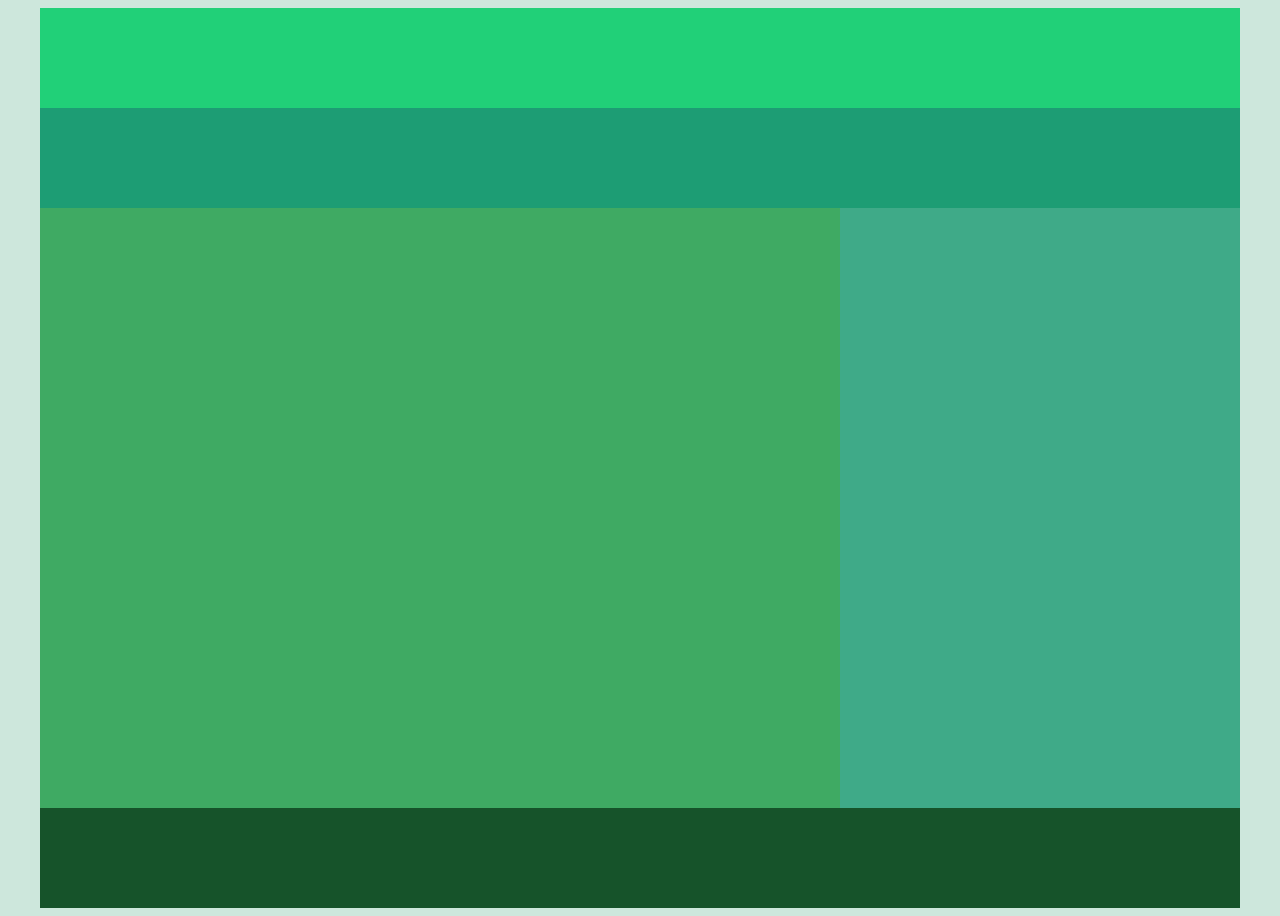
<file: 03-web_layout/index01.html>
<!DOCTYPE html>
<html lang="ko">
<head>
    <meta charset="UTF-8">
    <meta name="viewport" content="width=device-width, initial-scale=1.0">
    <title>Document</title>
    <style>
        body {background: #cde7dc;}
        #wrap {width: 1200px; height: 900px; margin: 0 auto; color: #fff; font-size: 40px; text-align: center;}
        header {width: 1200px; height: 100px; line-height: 100px; background: #21d078;}
        nav{width: 1200px; height: 100px; line-height: 100px; background: #1d9d74;}
        aside{float: left; width: 400px; height: 600px; line-height: 600px; background: #3faa88;}
        section{float: left; width: 800px; height: 600px; line-height: 600px; background: #3faa63;}
        footer{float: left; width: 1200px; height: 100px; line-height: 100px; background: #16532a;}
    </style>
</head>
<body>
    <div id="wrap">
        <header></header>
        <nav></nav>
        <section></section>
        <aside></aside>
        <footer></footer>   
    </div> 
</body>
</html>
</file>
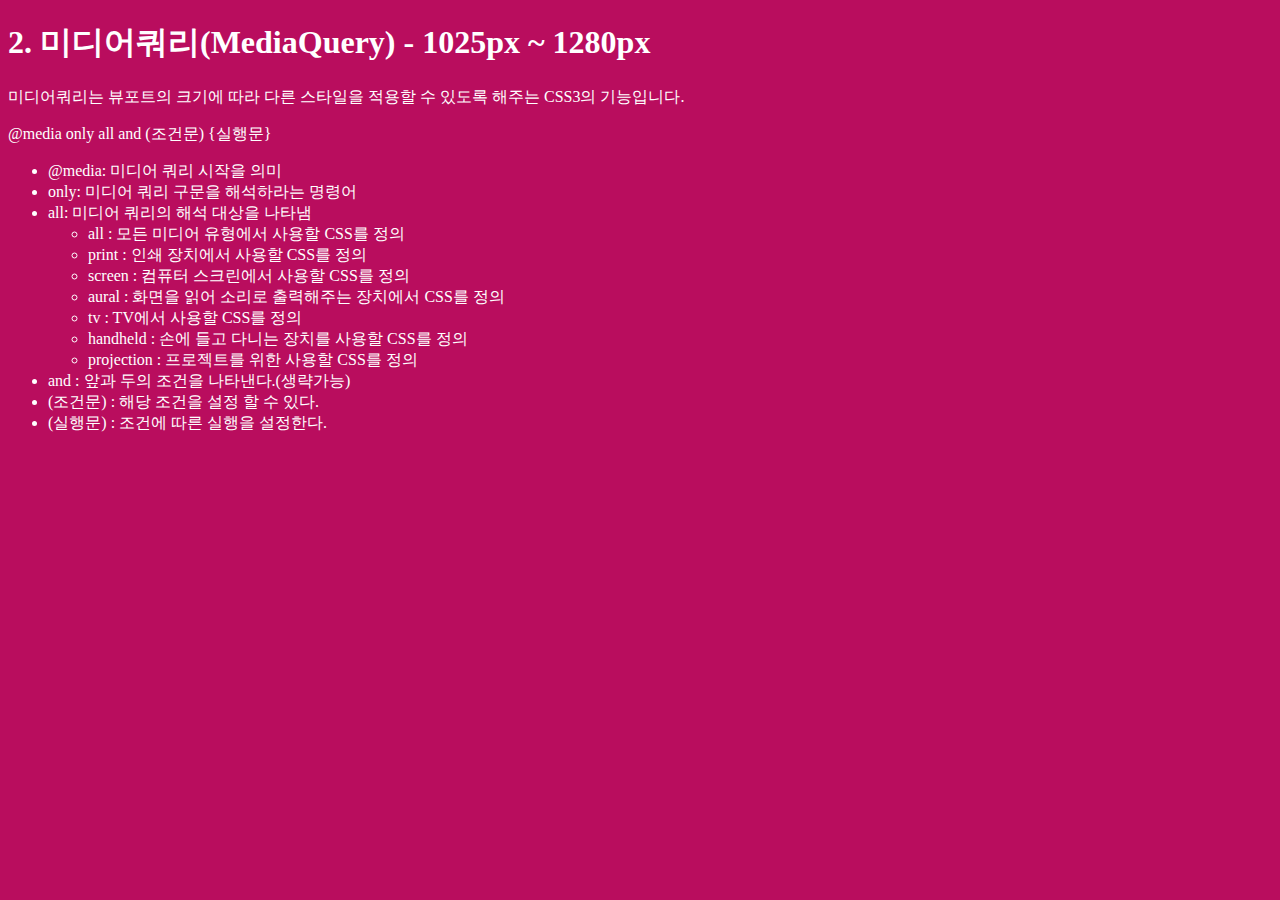
<file: 03-web_layout/index02.html>
<!DOCTYPE html>
<html lang="ko">
<head>
    <meta charset="UTF-8">
    <meta name="viewport" content="width=device-width, initial-scale=1.0">
    <title>미디어쿼리</title>
    <style>
        body {background: #7e0b7a; color: #fff;}
        h1::before {content: '1. ';}
        h1::after {content: ' - 기본';}

        /* 화면 너비에 따라 배경색 변경 */

        /* 화면 너비 0 ~ 1280px : 데스크탑 */
        @media (max-width: 1280px) {
            body {background: #b90d5e;}
            h1::before {content: '2. ';}
            h1::after {content: ' - 1025px ~ 1280px';}
        }

        /* 화면 너비 0 ~ 1024px : 노트북 */
        @media (max-width: 1024px) {
            body {background: #5a0db9;}
            h1::before {content: '3. ';}
            h1::after {content: ' - 961px ~ 1024px';}
        }

        /* 화면 너비 0 ~ 960px : 노트북 */
        @media (max-width: 960px) {
            body {background: #0db957;}
            h1::before {content: '4. ';}
            h1::after {content: ' - 769px ~ 960px';}
        }

        /* 화면 너비 0 ~ 768px : 테블릿 */
        @media (max-width: 768px) {
            body {background: #71b90d;}
            h1::before {content: '5. ';}
            h1::after {content: ' - 557px ~ 768px';}
        }
        
        /* 화면 너비 0 ~ 576px : 모바일 */
        @media (max-width: 556px) {
            body {background: #180db9;}
            h1::before {content: '5. ';}
            h1::after {content: ' - 0px ~ 556px';}
        }

    </style>
</head>
<body>
    <h1>미디어쿼리(MediaQuery)</h1>
    <p>미디어쿼리는 뷰포트의 크기에 따라 다른 스타일을 적용할 수 있도록 해주는 CSS3의 기능입니다.</p>
    <p>@media only all and (조건문) {실행문}</p>
    <ul>
        <li>@media: 미디어 쿼리 시작을 의미</li>
        <li>only: 미디어 쿼리 구문을 해석하라는 명령어 </li>
        <li>all: 미디어 쿼리의 해석 대상을 나타냄</li>
        <ul>
            <li>all : 모든 미디어 유형에서 사용할 CSS를 정의</li>
            <li>print : 인쇄 장치에서 사용할 CSS를 정의</li>
            <li>screen : 컴퓨터 스크린에서 사용할 CSS를 정의</li>
            <li>aural : 화면을 읽어 소리로 출력해주는 장치에서 CSS를 정의</li>
            <li>tv : TV에서 사용할 CSS를 정의</li>
            <li>handheld : 손에 들고 다니는 장치를 사용할 CSS를 정의</li>
            <li>projection : 프로젝트를 위한 사용할 CSS를 정의</li>
        </ul>
        <li>and : 앞과 두의 조건을 나타낸다.(생략가능)</li>
        <li>(조건문) : 해당 조건을 설정 할 수 있다.</li>
        <li>(실행문) : 조건에 따른 실행을 설정한다.</li>
    </ul>
</body>
</html>
</file>
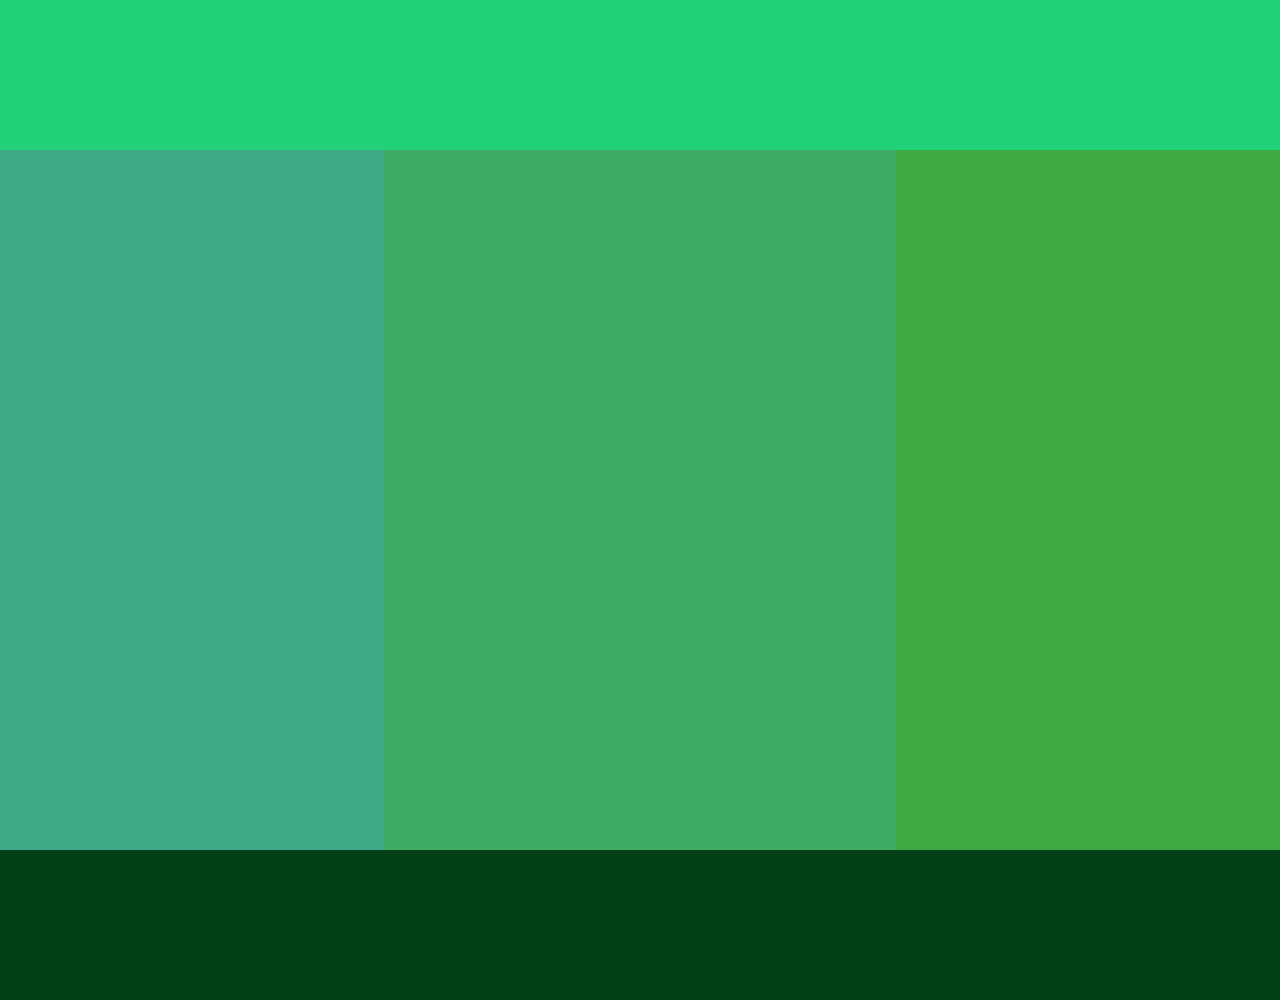
<file: 03-web_layout/index03.html>
<!DOCTYPE html>
<html lang="ko">
<head>
    <meta charset="UTF-8">
    <meta name="viewport" content="width=device-width, initial-scale=1.0">
    <title>Document</title>
    <style>
        * {margin: 0; padding: 0;}        
        body {background: #cde7dc;}
        #wrap {width: 100%; margin: 0 auto;}
        header {width: 100%; height: 150px;  background: #21d078;}
        aside{float: left; width: 30%; height: 700px; background: #3faa88;}
        section{float: left; width: 40%; height: 700px; background: #3faa63;}
        article{float: left; width: 30%; height: 700px; background: #3faa44;}
        footer{clear: both; width: 100%; height: 150px; background: #034017;}

        /* 화면 너비 0 ~ 1200px */
        @media (max-width: 1200px) {
            aside {float: left;  width: 40%;}
            section {float: left; width: 60%;}
            article {width: 100%; height: 300px;}

        }

        /* 화면 너비 0 ~ 7680px */
        @media (max-width: 768px) {
            aside {float: none;  width: 100%;}
            section {float: none; width: 100%;}
        }

        /* 화면 너비 0 ~ 480px */
        @media (max-width: 480px) {
            header {height: 300px;}
            aside {height: 300px;}
            section {height: 300px;}
        }
    </style>

</head>
<body>
    <div id="wrap">
        <header></header>
        <aside></aside>
        <section></section>
        <article></article>
        <footer></footer>   
    </div> 
</body>
</html>
</file>
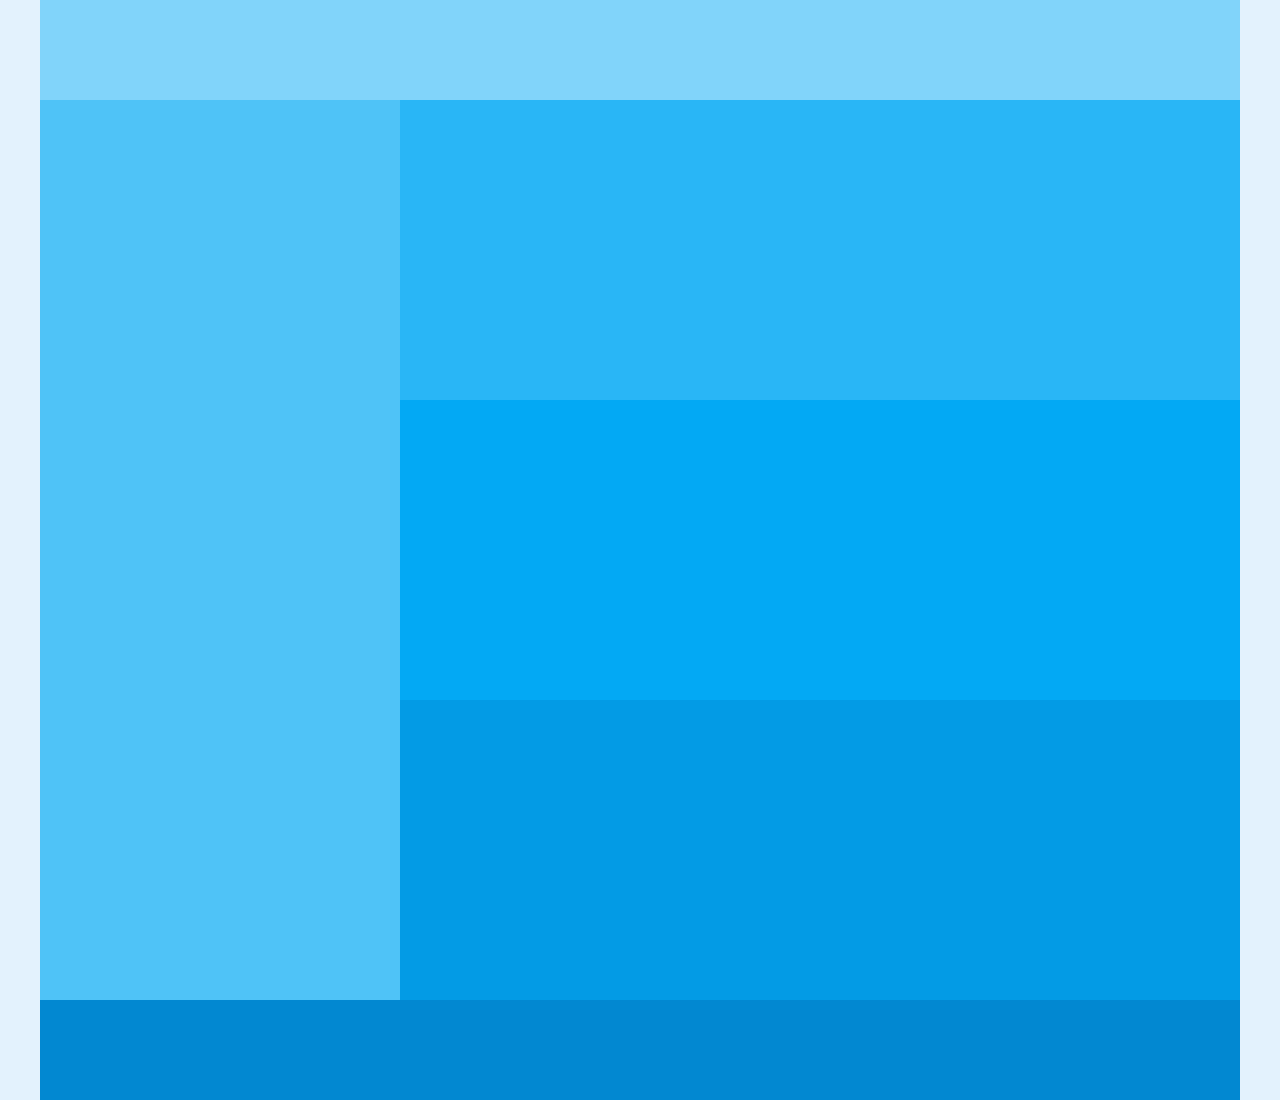
<file: 03-web_layout/index04.html>
<!DOCTYPE html>
<html lang="ko">
<head>
    <meta charset="UTF-8">
    <meta name="viewport" content="width=device-width, initial-scale=1.0">
    <title>Document</title>
    <style>
        * {margin: 0; padding: 0;}
        body {background-color: #e3f2fd;}
		#wrap {width: 1200px; margin: 0 auto;}
		.header {width: 100%; height: 100px; background: #81d4fa;}
		.aside {float: left; width: 30%; height: 900px; background: #4fc3f7;}
		.article1 {float: left; width: 70%; height: 300px; background: #29b6f6;}
		.article2 {float: left; width: 70%; height: 300px; background: #03a9f4;}
		.article3 {float: left; width: 70%; height: 300px; background: #039be5;}
		.footer {clear: both; width: 100%; height: 100px; background: #0288d1;}

        /* 화면 너비 0 ~ 1000px */
        @media (max-width: 1000px) {
            #wrap {width: 100%;}
            .article1 {height: 450px;}
            .article2 {height: 450px;}
            .article3 {width: 100%;}
        }

        /* 화면 너비 0 ~ 768px */
        @media (max-width: 768px) {
            .aside {width: 100%; height: 300px;}
            .article1 {width: 50%;}
            .article2 {width: 50%;}
        }

        /* 화면 너비 0 ~ 480px */
        @media (max-width: 480px) {
            .article1 {width: 100%;}
            .article2 {width: 100%;}
        }
    </style>


</head>
<body>
    <div id="wrap">
        <header class="header"></header>
        <aside class="aside"></aside>
        <section class="article1"></section>
        <section class="article2"></section>
        <section class="article3"></section>
        <footer class="footer"></footer>
    </div>
</body>
</html>
</file>
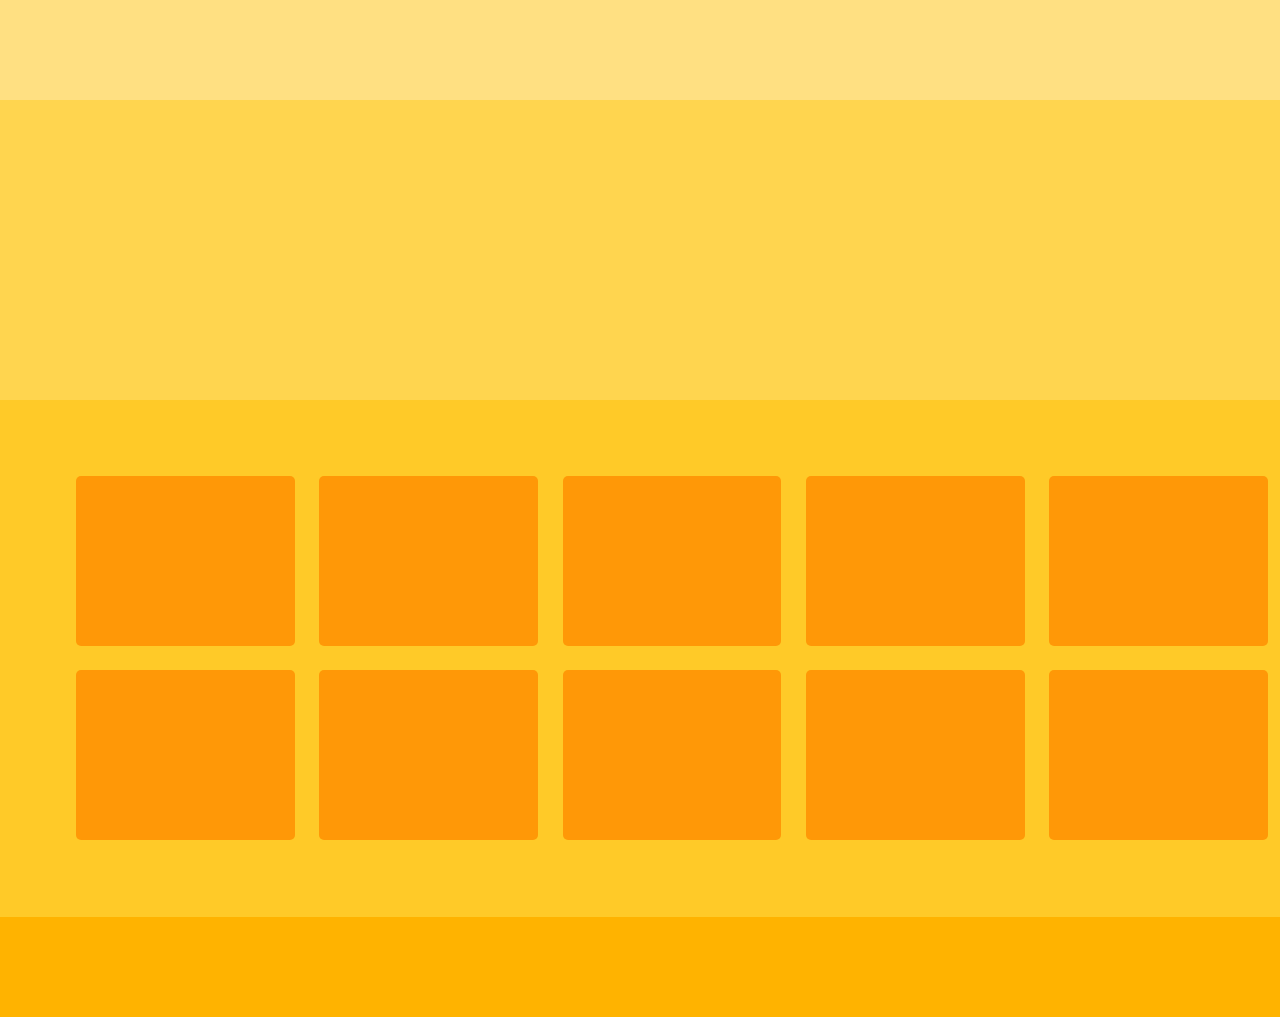
<file: 03-web_layout/index05.html>
<!DOCTYPE html>
<html lang="ko">
<head>
    <meta charset="UTF-8">
    <meta name="viewport" content="width=device-width, initial-scale=1.0">
    <title>Document</title>
    <style>
        * {margin: 0; padding: 0;}        
        body {background-color: #fffde7;}
        #wrap {width: 1200p; margin: 0 auto;}
        header {width: 100%; height: 100px; background-color: #ffe082;}
		article {width: 100%; height: 300px; background-color: #ffd54f;}
        section {overflow: hidden; padding: 5%; width: 95%; background-color: #ffca28;}
        section > div {width: 18%; margin: 1%; height: 170px; float: left; background-color: #ff9807;
                        border-radius: 5px;}
        footer {width: 100; height: 100px; background-color: #ffb300;}

       /* 화면 너비 0 ~ 1000px */
		@media (max-width: 1000px){
			#wrap {width: 100%;}
			section > div {width: 23%; }
		}

		/* 화면 너비 0 ~ 768px */
		@media (max-width: 768px){
			section > div {width: 31.333333%; }
		}

		/* 화면 너비 0 ~ 480px */
		@media (max-width: 480px){
			section > div {width: 48%; }
		} 
    </style>
</head>
<body>
    <div id="wrap">
        <header></header>
        <article></article>
        <section>
            <div></div>
            <div></div>
            <div></div>
            <div></div>
            <div></div>
            <div></div>
            <div></div>
            <div></div>
            <div></div>
            <div></div>
        </section>
        <footer></footer>
    </div>
</body>
</html>
</file>
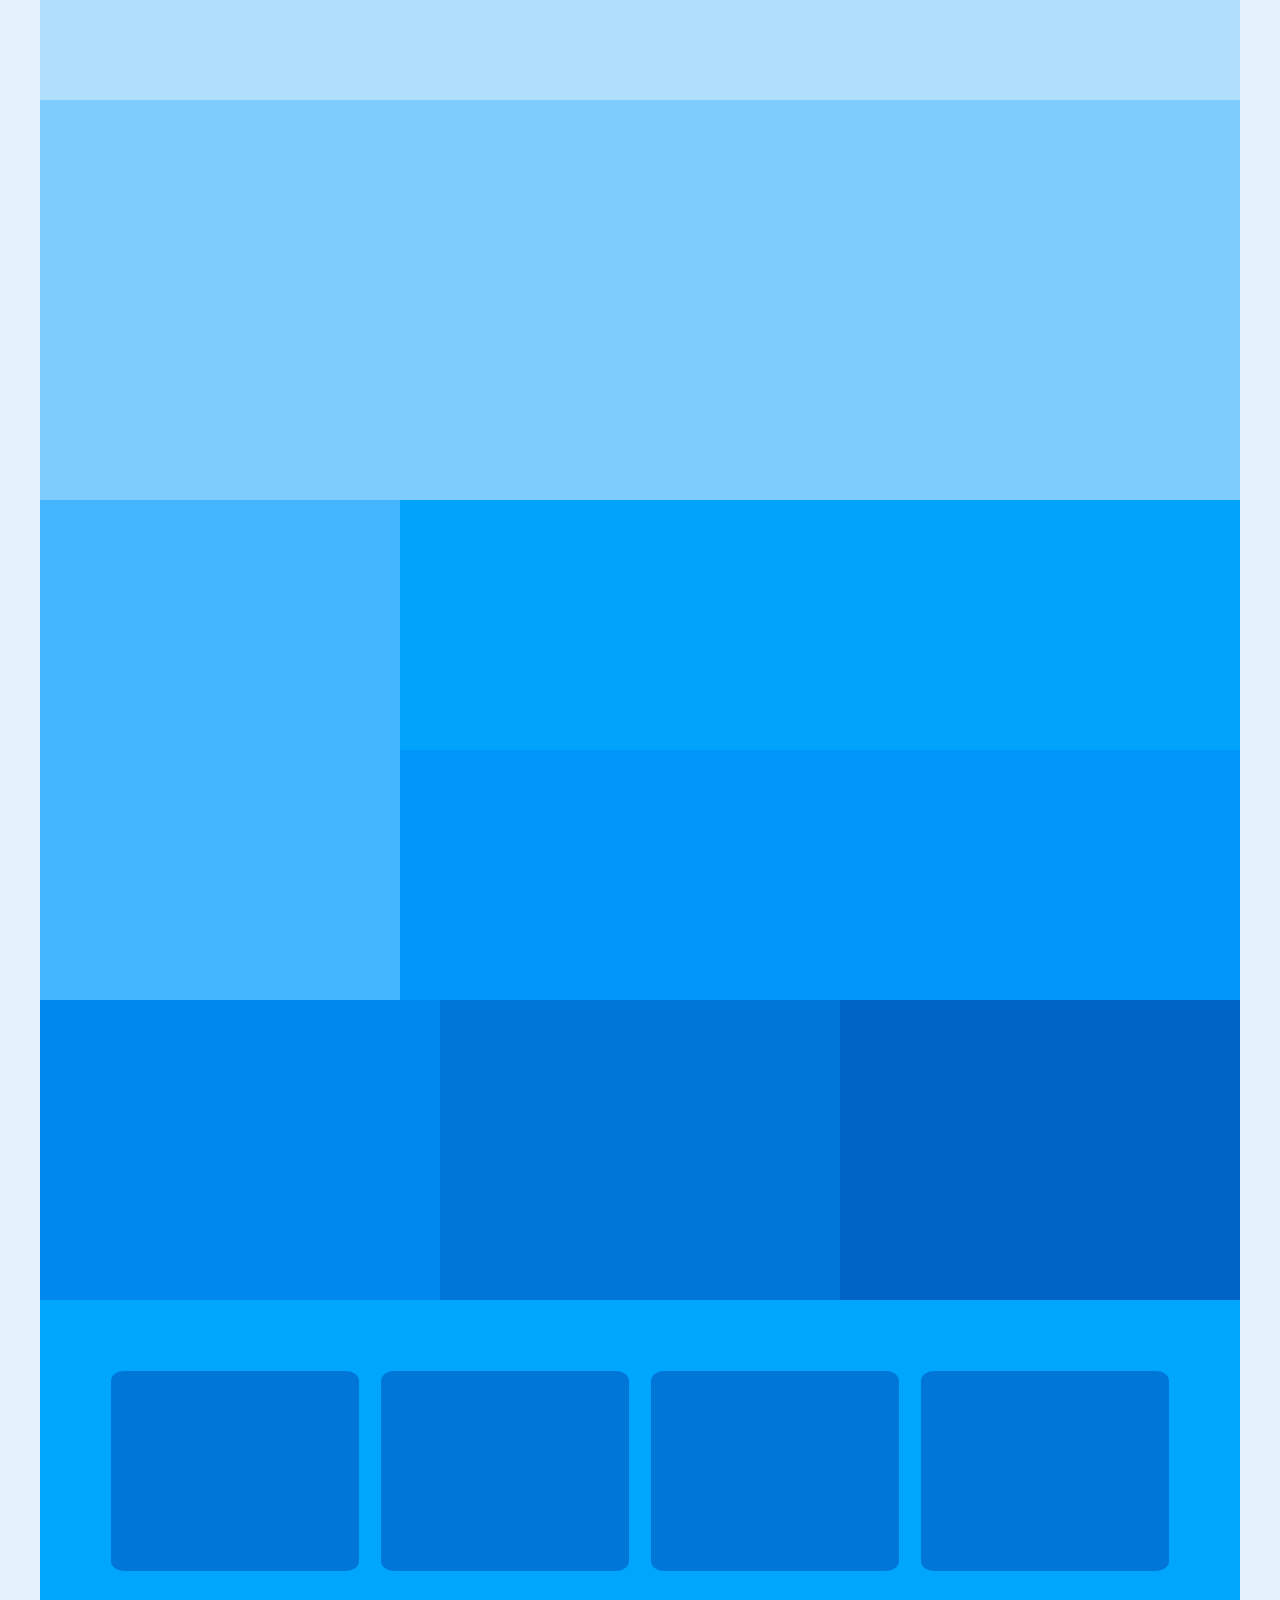
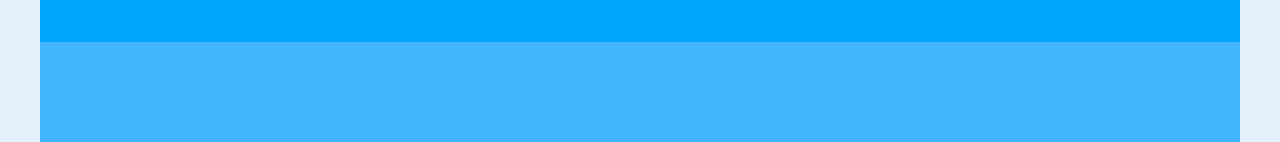
<file: 03-web_layout/index06.html>
<!DOCTYPE html>
<html lang="ko">
<head>
    <meta charset="UTF-8">
    <meta name="viewport" content="width=device-width, initial-scale=1.0">
    <title>Document</title>
    <style>
        * {margin: 0; padding: 0;}
        body {background-color: #e3f2fd;}

        #wrap{width: 1200px; margin: 0 auto;}
        #header {width: 100%; height: 100px; background-color: #b2defe;}
        #banner {width: 100%; height: 400px; background-color: #7ecbfd;}
        #content1 {width: 100%; overflow: hidden;}
        #content1 .nav {float: left; width: 30%; height: 500px; background-color: #43b5fc;}
        #content1 .article_right1 {float: left; width: 70%; height: 250px; background-color: #00a5fb;}
        #content1 .article_right2 {float: left; width: 70%; height: 250px; background-color: #0096fa;}

        #content2 {overflow: hidden;}
        #content2 .article_box1 {float: left; width: 33.3333%; height: 300px; background-color: #0088ec;}
        #content2 .article_box2 {float: left; width: 33.3333%; height: 300px; background-color: #0076d9;}
        #content2 .article_box3 {float: left; width: 33.3333%; height: 300px; background-color: #0064c6;}

        #content3 {overflow: hidden; padding: 5%; background-color: #00a6fc;}
        #content3 .article_square1 {float: left; width: 23%; margin: 1%; height: 200px; border-radius: 5%; background-color: #0076d9;}
        #content3 .article_square2 {float: left; width: 23%; margin: 1%; height: 200px; border-radius: 5%; background-color: #0076d9;}
        #content3 .article_square3 {float: left; width: 23%; margin: 1%; height: 200px; border-radius: 5%; background-color: #0076d9;}
        #content3 .article_square4 {float: left; width: 23%; margin: 1%; height: 200px; border-radius: 5%; background-color: #0076d9;}
        #footer {width: 100%; height: 100px; background-color: #43b5fc;}


        /* 화면 너비 0 ~ 1200px */
        @media (max-width: 1240px){
            #wrap {width: 100%;}
            #content2 .article_box1 {width: 50%;}
            #content2 .article_box2 {width: 50%;}
            #content2 .article_box3 {display:none}
            
            #content3 .article_square1 {width: 31.333%;}
            #content3 .article_square2 {width: 31.333%;}
            #content3 .article_square3 {width: 31.333%;}
            #content3 .article_square4 {display: none;}
		}

        /* 화면 너비 0 ~ 768px */
        @media (max-width: 768px){
            #content2 .article_box1 {width: 100%;}
            #content2 .article_box2 {width: 100%;}
		}

        /* 화면 너비 0 ~ 480px */
        @media (max-width: 480px){
            #content1 .nav {width: 100%; height: 200px;}
            #content1 .article_right1 {width: 100%; height: 200px;}
            #content1 .article_right2 {width: 100%; height: 200px;}

            #content3 .article_square1 {width: 98%; border-radius: 5px;}
            #content3 .article_square2 {width: 98%; border-radius: 5px;}
            #content3 .article_square3 {width: 98%; border-radius: 5px;}
        }

    </style>
</head>
<body>
    <div id="wrap">
		<header id="header"></header>
		<section id="banner"></section>
		<section id="content1">
			<nav class="nav"></nav>
			<article class="article_right1"></article>
			<article class="article_right2"></article>
		</section>
		<section id="content2">
			<article class="article_box1"></article>
			<article class="article_box2"></article>
			<article class="article_box3"></article>
		</section>
		<section id="content3">
			<article class="article_square1"></article>
			<article class="article_square2"></article>
			<article class="article_square3"></article>
			<article class="article_square4"></article>
		</section>
		<footer id="footer"></footer>
	</div>
</body>
</html>
</file>
